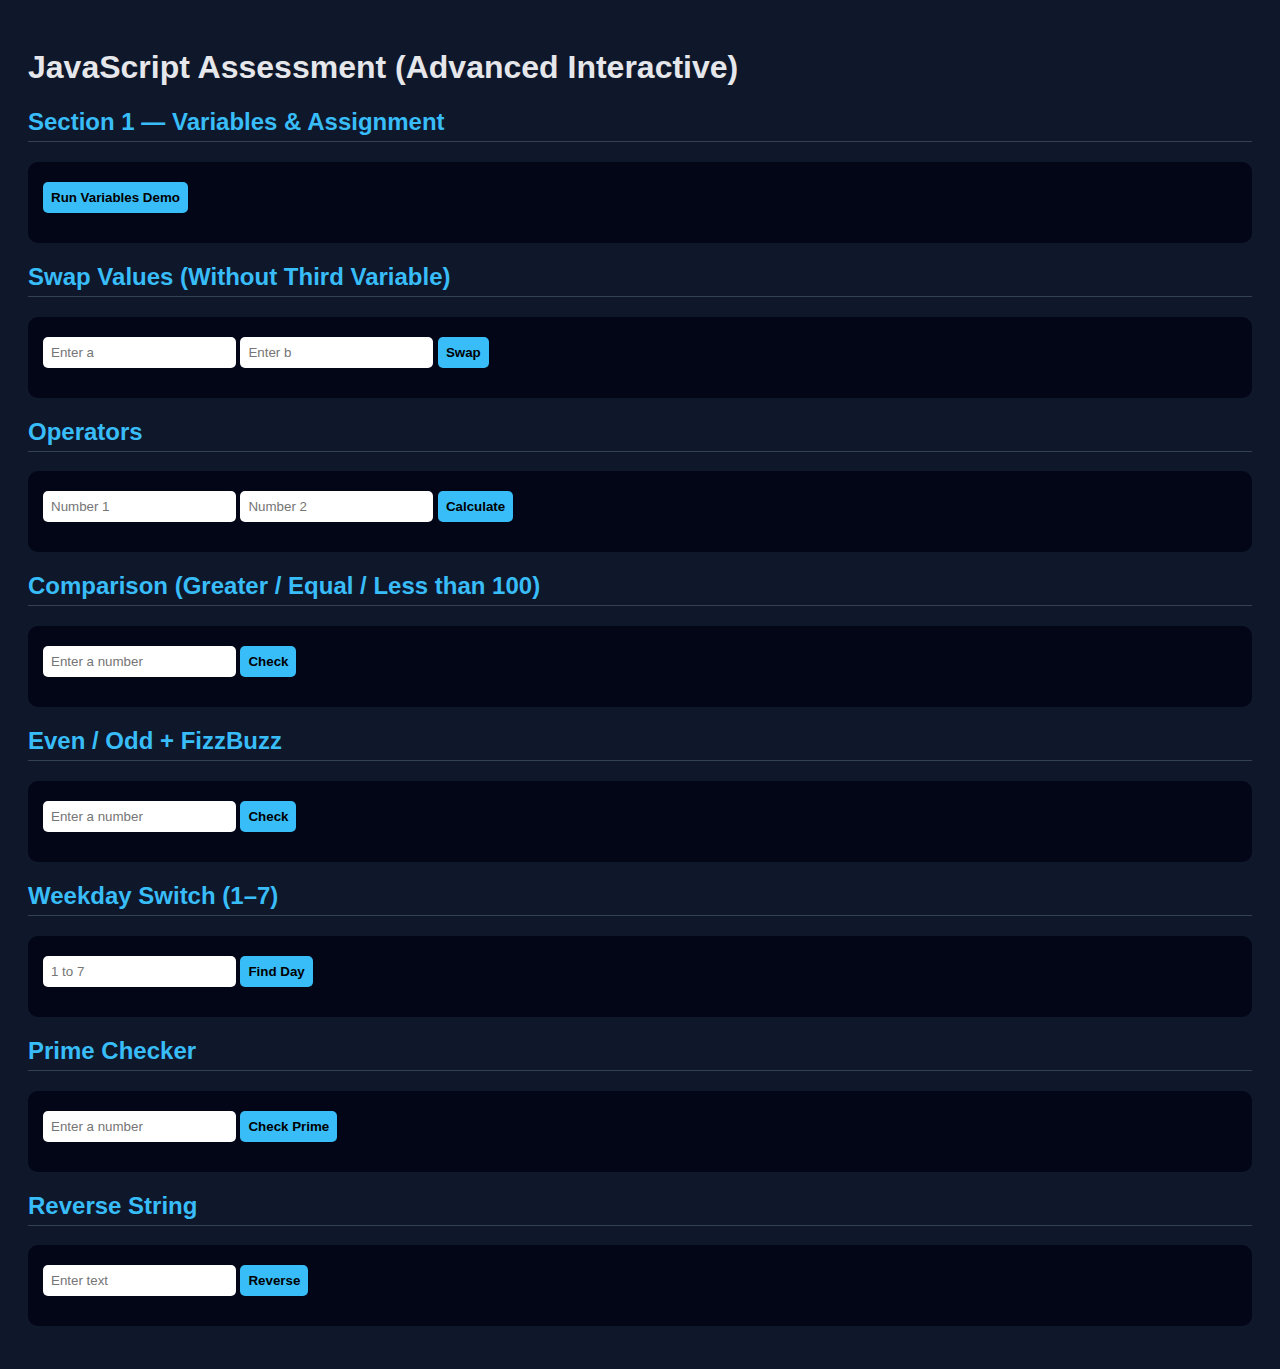
<file: day 5/index.html>
<!DOCTYPE html>
<html lang="en">
<head>
  <meta charset="UTF-8">
  <title>JavaScript Basic Assessment - Advanced Demo</title>
  <style>
    body {
      font-family: Arial, sans-serif;
      background: #0f172a;
      color: #e5e7eb;
      padding: 20px;
    }
    h2 {
      color: #38bdf8;
      border-bottom: 1px solid #334155;
      padding-bottom: 5px;
    }
    .card {
      background: #020617;
      padding: 15px;
      border-radius: 10px;
      margin-bottom: 15px;
    }
    input, button {
      padding: 8px;
      margin: 5px 0;
      border-radius: 5px;
      border: none;
    }
    button {
      cursor: pointer;
      background: #38bdf8;
      color: black;
      font-weight: bold;
    }
    .output {
      margin-top: 10px;
      color: #a5f3fc;
    }
  </style>
</head>
<body>

  <h1>JavaScript Assessment (Advanced Interactive)</h1>

  <h2>Section 1 — Variables & Assignment</h2>
  <div class="card">
    <button onclick="variablesDemo()">Run Variables Demo</button>
    <div id="vars" class="output"></div>
  </div>

  <h2>Swap Values (Without Third Variable)</h2>
  <div class="card">
    <input id="a" type="number" placeholder="Enter a">
    <input id="b" type="number" placeholder="Enter b">
    <button onclick="swapValues()">Swap</button>
    <div id="swapResult" class="output"></div>
  </div>

  <h2>Operators</h2>
  <div class="card">
    <input id="num1" type="number" placeholder="Number 1">
    <input id="num2" type="number" placeholder="Number 2">
    <button onclick="operatorsDemo()">Calculate</button>
    <div id="opsResult" class="output"></div>
  </div>

  <h2>Comparison (Greater / Equal / Less than 100)</h2>
  <div class="card">
    <input id="compareNum" type="number" placeholder="Enter a number">
    <button onclick="compare100()">Check</button>
    <div id="compareResult" class="output"></div>
  </div>

  <h2>Even / Odd + FizzBuzz</h2>
  <div class="card">
    <input id="fizzNum" type="number" placeholder="Enter a number">
    <button onclick="fizzBuzz()">Check</button>
    <div id="fizzResult" class="output"></div>
  </div>

  <h2>Weekday Switch (1–7)</h2>
  <div class="card">
    <input id="day" type="number" placeholder="1 to 7">
    <button onclick="weekDay()">Find Day</button>
    <div id="dayResult" class="output"></div>
  </div>

  <h2>Prime Checker</h2>
  <div class="card">
    <input id="primeNum" type="number" placeholder="Enter a number">
    <button onclick="checkPrime()">Check Prime</button>
    <div id="primeResult" class="output"></div>
  </div>

  <h2>Reverse String</h2>
  <div class="card">
    <input id="reverseText" type="text" placeholder="Enter text">
    <button onclick="reverseString()">Reverse</button>
    <div id="reverseResult" class="output"></div>
  </div>

  <script>
  
    function variablesDemo() {
      let name = "Alex";
      let age = 21;
      let isStudent = true;

      document.getElementById("vars").innerHTML =
        `Name: ${name}<br>Age: ${age}<br>Student: ${isStudent}`;
    }

   
    function swapValues() {
      let a = Number(document.getElementById("a").value);
      let b = Number(document.getElementById("b").value);

      [a, b] = [b, a];

      document.getElementById("swapResult").innerText = `After Swap → a = ${a}, b = ${b}`;
    }

    // 4 What will be printed and why
    let x = 10;
    let y = x;
    y = 20;
    console.log("Output of Q4:", x); // 10 because y is a copy, not a reference

    
    const pi = 3.14;
    const radius = 5;
    const area = pi * radius * radius;
    console.log("Area:", area);

    
    function operatorsDemo() {
      let n1 = Number(num1.value);
      let n2 = Number(num2.value);

      let result = `
        Sum: ${n1 + n2}<br>
        Difference: ${n1 - n2}<br>
        Product: ${n1 * n2}<br>
        Quotient: ${n1 / n2}<br>
        Remainder: ${n1 % n2}
      `;
      opsResult.innerHTML = result;
    }

   
    console.log(5 + "5");   // "55"
    console.log(5 - "2");   // 3
    console.log(true + 1);  // 2

  
    function compare100() {
      let n = Number(compareNum.value);
      let result =
        n > 100 ? "Greater than 100" :
        n === 100 ? "Equal to 100" :
        "Less than 100";
      compareResult.innerText = result;
    }

    
    console.log(5 == "5");   // true (type conversion)
    console.log(5 === "5");  // false (strict comparison)

    
    function isEligible(age) {
      return age >= 18 && age <= 60;
    }

   
    function fizzBuzz() {
      let n = Number(fizzNum.value);
      let result = "";

      if (n % 2 === 0) result += "Even ";
      else result += "Odd ";

      if (n % 3 === 0 && n % 5 === 0) result += "| FizzBuzz";
      else if (n % 3 === 0) result += "| Fizz";
      else if (n % 5 === 0) result += "| Buzz";

      fizzResult.innerText = result;
    }

    
    function weekDay() {
      let d = Number(day.value);
      let result;

      switch (d) {
        case 1: result = "Monday"; break;
        case 2: result = "Tuesday"; break;
        case 3: result = "Wednesday"; break;
        case 4: result = "Thursday"; break;
        case 5: result = "Friday"; break;
        case 6: result = "Saturday"; break;
        case 7: result = "Sunday"; break;
        default: result = "Invalid day";
      }
      dayResult.innerText = result;
    }

    // 14 For loop
    for (let i = 1; i <= 20; i++) {
      if (i % 2 === 0) console.log("Even:", i);
    }

    // 15 While loop sum
    function sumToN(n) {
      let sum = 0, i = 1;
      while (i <= n) {
        sum += i;
        i++;
      }
      return sum;
    }

   
    for (let i = 1; i <= 10; i++) {
      if (i === 5) continue;
      if (i === 8) break;
      console.log("Loop:", i);
    }

    
    function add(a, b) {
      return a + b;
    }

   
    const addArrow = (a, b) => a + b;

    
    function checkPrime() {
      let n = Number(primeNum.value);
      if (n <= 1) return primeResult.innerText = "Not Prime";

      for (let i = 2; i <= Math.sqrt(n); i++) {
        if (n % i === 0) return primeResult.innerText = "Not Prime";
      }
      primeResult.innerText = "Prime Number";
    }

    
    function reverseString() {
      let text = reverseText.value;
      let reversed = text.split("").reverse().join("");
      reverseResult.innerText = reversed;
    }

    
    function test() {
      return;
      console.log("Hello");
    }
    test(); 
  </script>
</body>
</html>
</file>
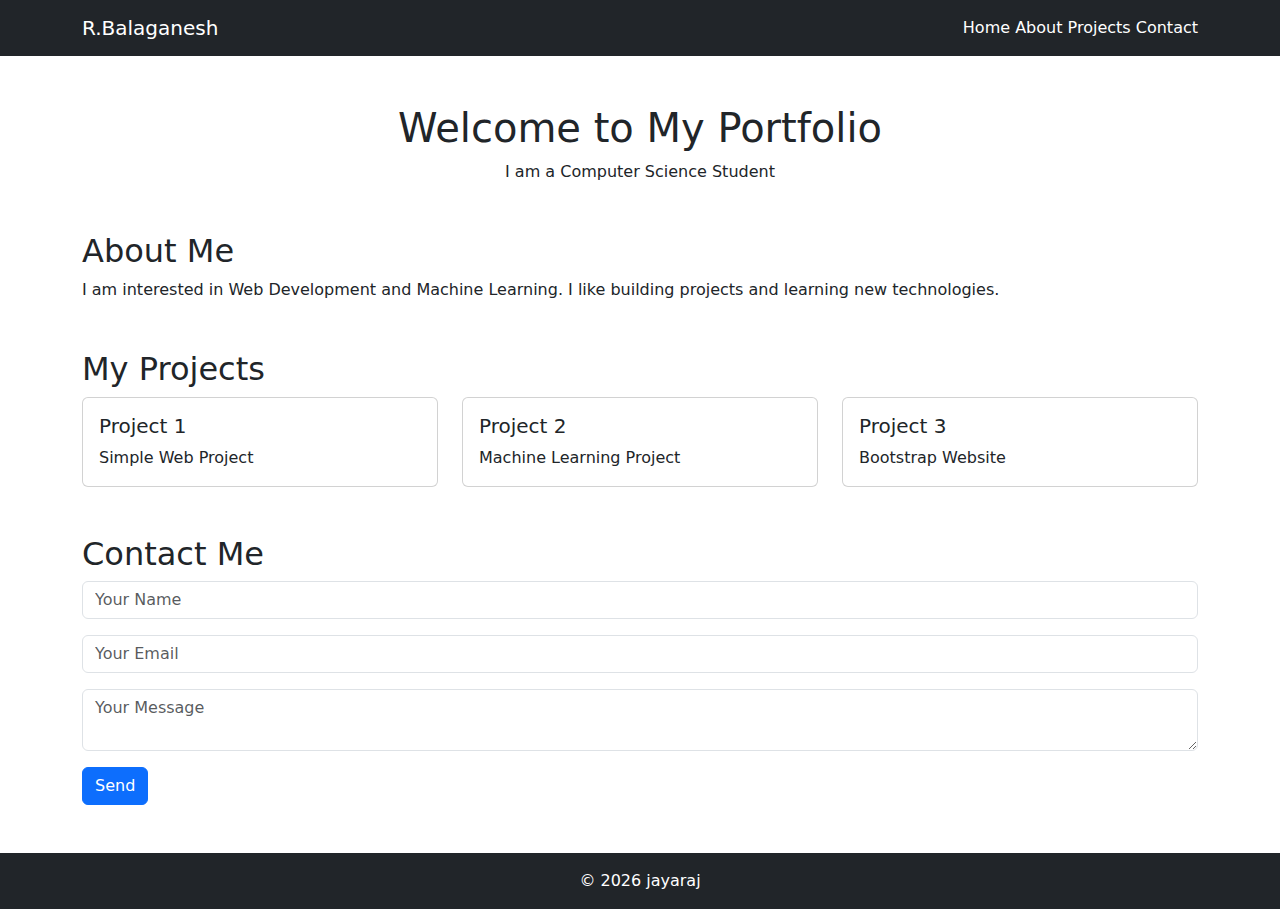
<file: day4/day4.html>
<html>
<head>
    <title>My Portfolio</title>
    <link href="https://cdn.jsdelivr.net/npm/bootstrap@5.3.2/dist/css/bootstrap.min.css" rel="stylesheet">
</head>
<body>
<nav class="navbar navbar-expand-lg navbar-dark bg-dark">
    <div class="container">
        <a class="navbar-brand" href="#">R.Balaganesh</a>
        <div>
            <a class="nav-link d-inline text-white" href="#home">Home</a>
            <a class="nav-link d-inline text-white" href="#about">About</a>
            <a class="nav-link d-inline text-white" href="#projects">Projects</a>
            <a class="nav-link d-inline text-white" href="#contact">Contact</a>
        </div>
    </div>
</nav>
<div id="home" class="container text-center mt-5">
    <h1>Welcome to My Portfolio</h1>
    <p>I am a Computer Science Student</p>
</div>
<div id="about" class="container mt-5">
    <h2>About Me</h2>
    <p>
        I am interested in Web Development and Machine Learning.
        I like building projects and learning new technologies.
    </p>
</div>
<div id="projects" class="container mt-5">
    <h2>My Projects</h2>
    <div class="row">
        <div class="col-md-4">
            <div class="card">
                <div class="card-body">
                    <h5 class="card-title">Project 1</h5>
                    <p class="card-text">Simple Web Project</p>
                </div>
            </div>
        </div>
        <div class="col-md-4">
            <div class="card">
                <div class="card-body">
                    <h5 class="card-title">Project 2</h5>
                    <p class="card-text">Machine Learning Project</p>
                </div>
            </div>
        </div>
        <div class="col-md-4">
            <div class="card">
                <div class="card-body">
                    <h5 class="card-title">Project 3</h5>
                    <p class="card-text">Bootstrap Website</p>
                </div>
            </div>
        </div>
    </div>
</div>
<div id="contact" class="container mt-5 mb-5">
    <h2>Contact Me</h2>
    <form>
        <div class="mb-3">
            <input type="text" class="form-control" placeholder="Your Name">
        </div>
        <div class="mb-3">
            <input type="email" class="form-control" placeholder="Your Email">
        </div>
        <div class="mb-3">
            <textarea class="form-control" placeholder="Your Message"></textarea>
        </div>
        <button class="btn btn-primary">Send</button>
    </form>
</div>
<footer class="bg-dark text-white text-center p-3">
    © 2026 jayaraj
</footer>
<script src="https://cdn.jsdelivr.net/npm/bootstrap@5.3.2/dist/js/bootstrap.bundle.min.js"></script>

</body>
</html>
</file>
